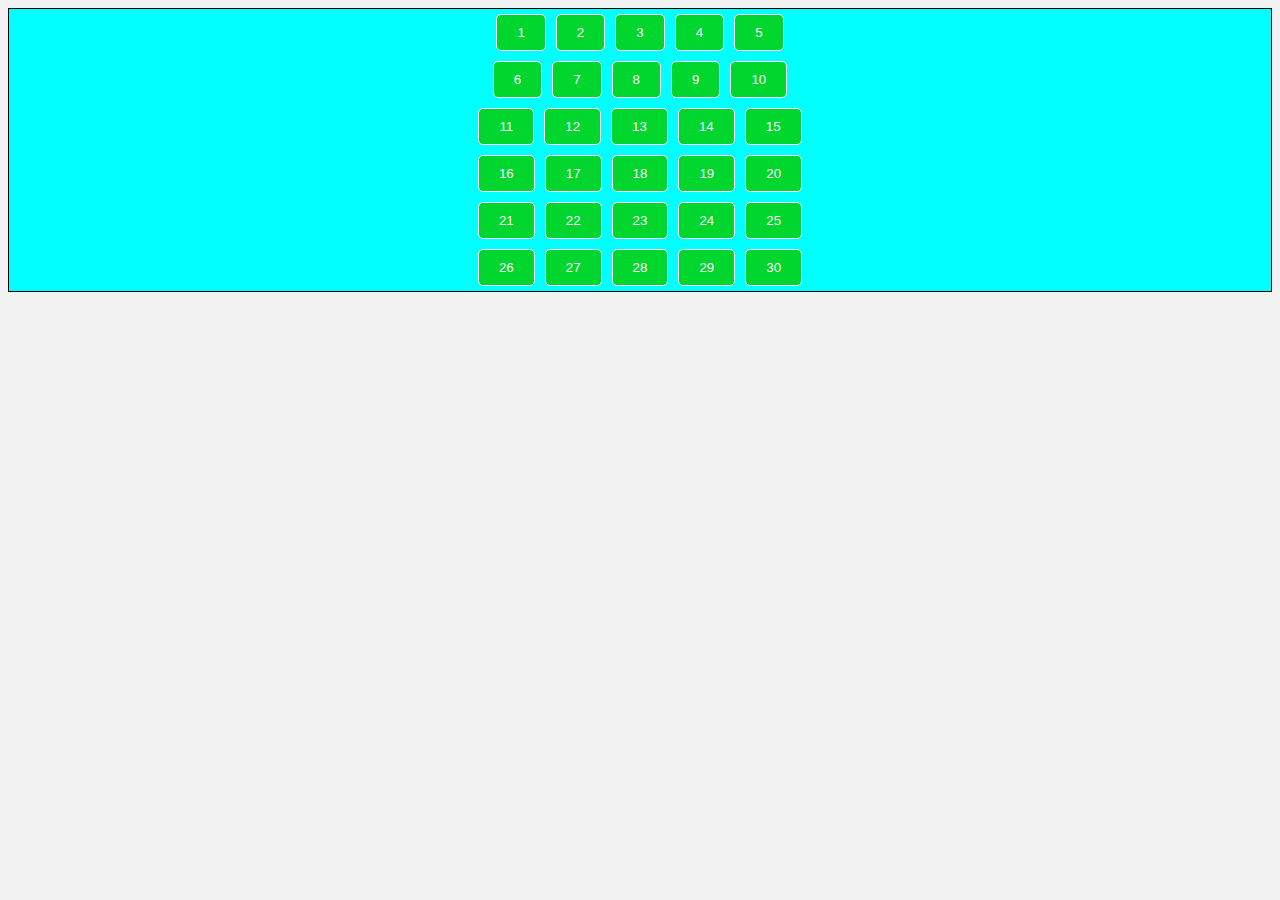
<file: DIFFERENT-COLOURS-JS/index.html>
<!DOCTYPE html>
<html>
<head>
	<title>DYNAMIC DIFFERENT COLOURS</title>
	<link rel="stylesheet" type="text/css" href="style.css">
</head>

<body>
	<div id="container">

	</div>
	<script src="buttons.js"></script>
</body>

</html>
</file>
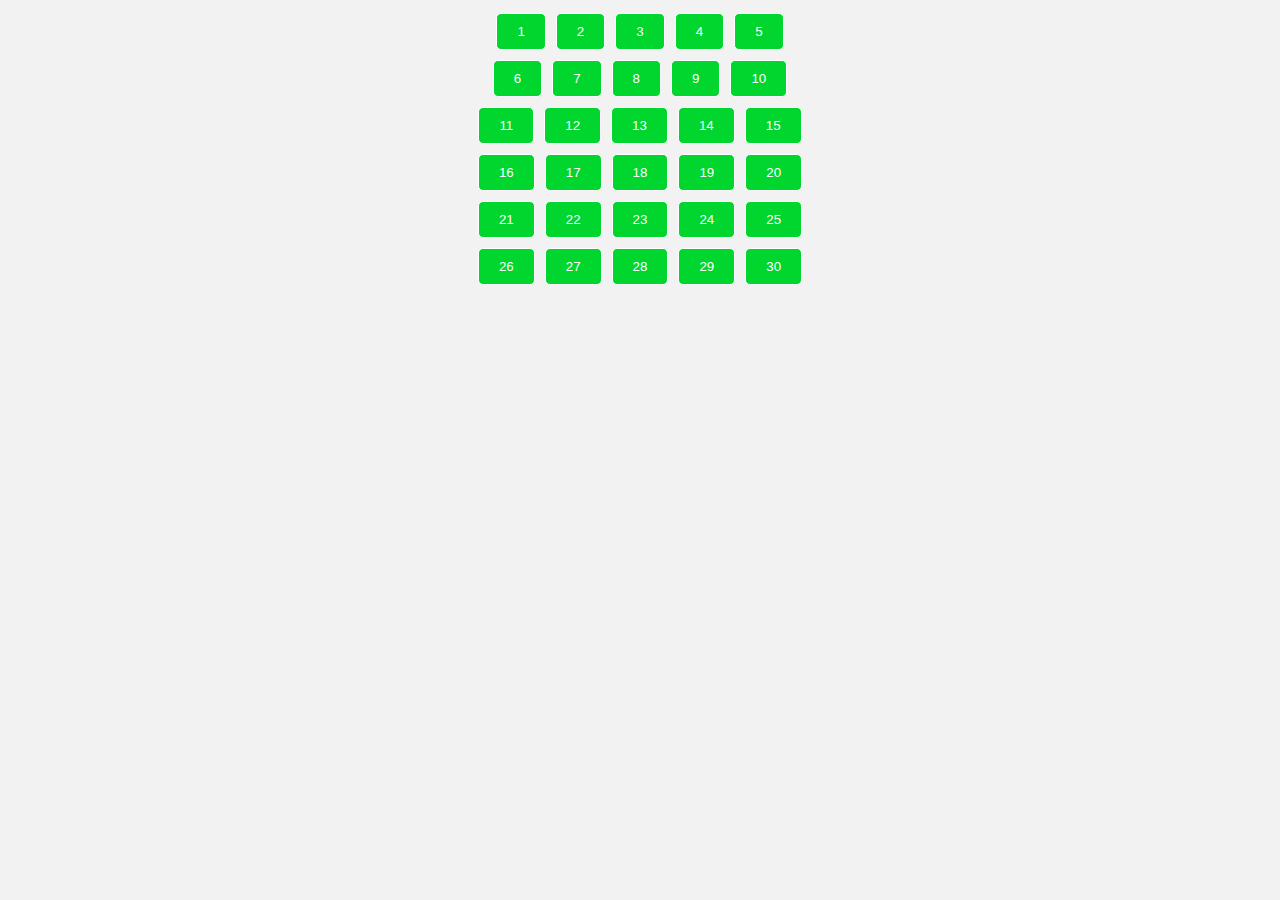
<file: GREEN-RED-BUTTONS-JS/index.html>
<!DOCTYPE html>
<html>
<head>
	<title>DYNAMIC GREEN & RED BUTTONS</title>
	<link rel="stylesheet" type="text/css" href="style.css">
</head>

<body>
	<div id="container">

	</div>
	<script src="buttons.js"></script>
</body>

</html>
</file>
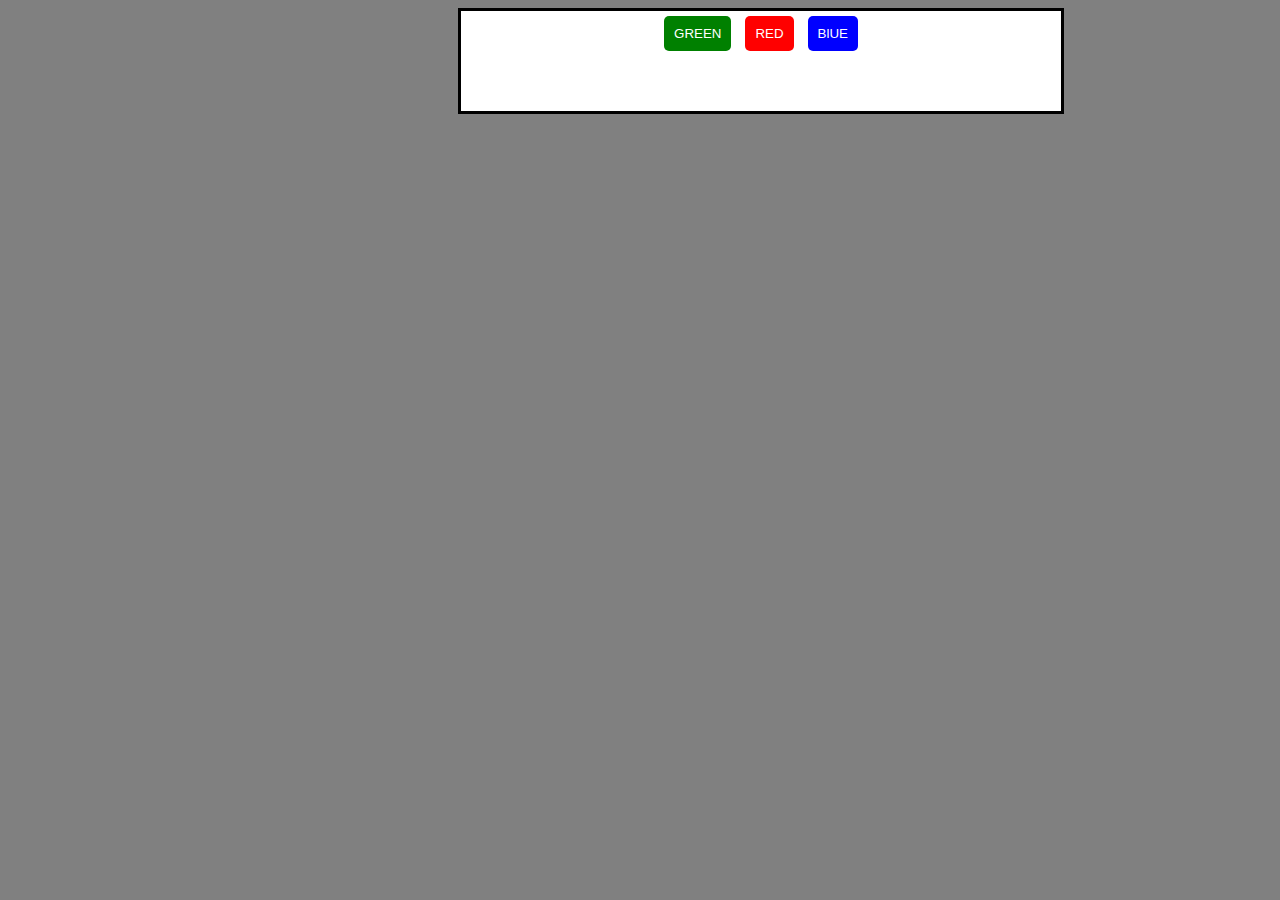
<file: LAB3-BUTTONS-JS/index.html>
<!DOCTYPE html>
<html>
<head>
	<title>Button Color Change Example</title>
	<link rel="stylesheet" type="text/css" href="style.css">
</head>
<body>
    <div id="container">
        <button id="green-btn">GREEN</button>
        <button id="red-btn">RED</button>
        <button id="blue-btn">BlUE</button>
    </div>
	
	<script src="script.js"></script>
</body>
</html>
</file>
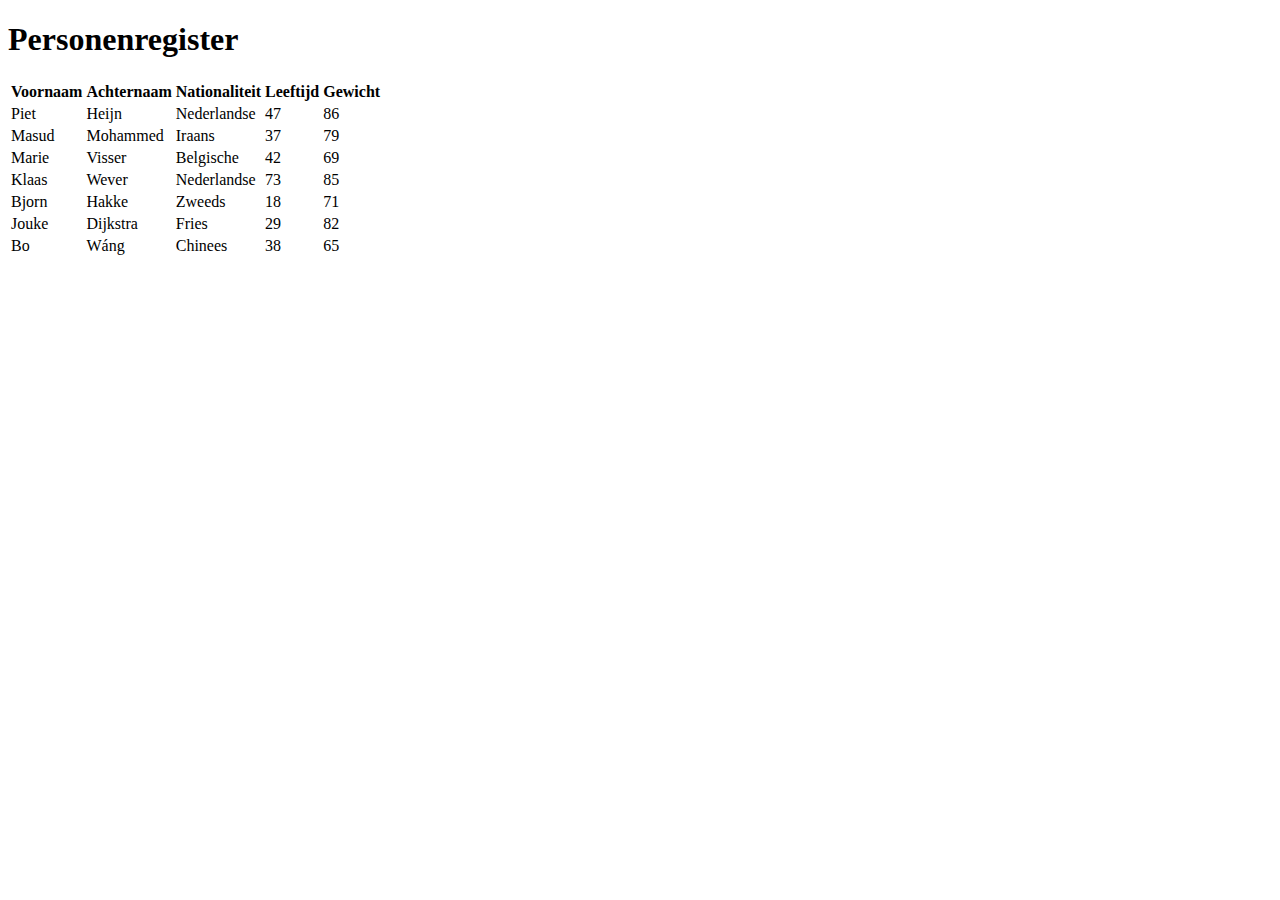
<file: PERSON-MANAGER-JS/index.html>
<!DOCTYPE html>
<html>
<head>
	<title>Personenregister</title>
</head>
<body>
	<h1>Personenregister</h1>
	<table>
		<thead>
			<tr>
				<th>Voornaam</th>
				<th>Achternaam</th>
				<th>Nationaliteit</th>
				<th>Leeftijd</th>
				<th>Gewicht</th>
			</tr>
		</thead>
		<tbody>
            
			<script>
				// lijst met personen
				var personen = [{
				   "voornaam": "Piet",
				   "achternaam": "Heijn",
				   "nationaliteit": "Nederlandse",
				   "leeftijd": 47,
				   "gewicht": 86
				},
				{
				   "voornaam": "Masud",
				   "achternaam": "Mohammed",
				   "nationaliteit": "Iraans",
				   "leeftijd": 37,
				   "gewicht": 79
				},
				{
				   "voornaam": "Marie",
				   "achternaam": "Visser",
				   "nationaliteit": "Belgische",
				   "leeftijd": 42,
				   "gewicht": 69
				},
				{
				   "voornaam": "Klaas",
				   "achternaam": "Wever",
				   "nationaliteit": "Nederlandse",
				   "leeftijd": 73,
				   "gewicht": 85
				},
				{
				   "voornaam": "Bjorn",
				   "achternaam": "Hakke",
				   "nationaliteit": "Zweeds",
				   "leeftijd": 18,
				   "gewicht": 71
				},
				{
				   "voornaam": "Jouke",
				   "achternaam": "Dijkstra",
				   "nationaliteit": "Fries",
				   "leeftijd": 29,
				   "gewicht": 82
				},
				{
				   "voornaam": "Bo",
				   "achternaam": "Wáng",
				   "nationaliteit": "Chinees",
				   "leeftijd": 38,
				   "gewicht": 65
				}];
				
				// loop door de personen en voeg hun gegevens toe aan de tabel
				for (var i = 0; i < personen.length; i++) {
					var persoon = personen[i];
					document.write("<tr>");
					document.write("<td>" + persoon.voornaam + "</td>");
					document.write("<td>" + persoon.achternaam + "</td>");
					document.write("<td>" + persoon.nationaliteit + "</td>");
					document.write("<td>" + persoon.leeftijd + "</td>");
					document.write("<td>" + persoon.gewicht + "</td>");
					document.write("</tr>");
				}
			</script>
		</tbody>
	</table>
</body>
</html>
</file>
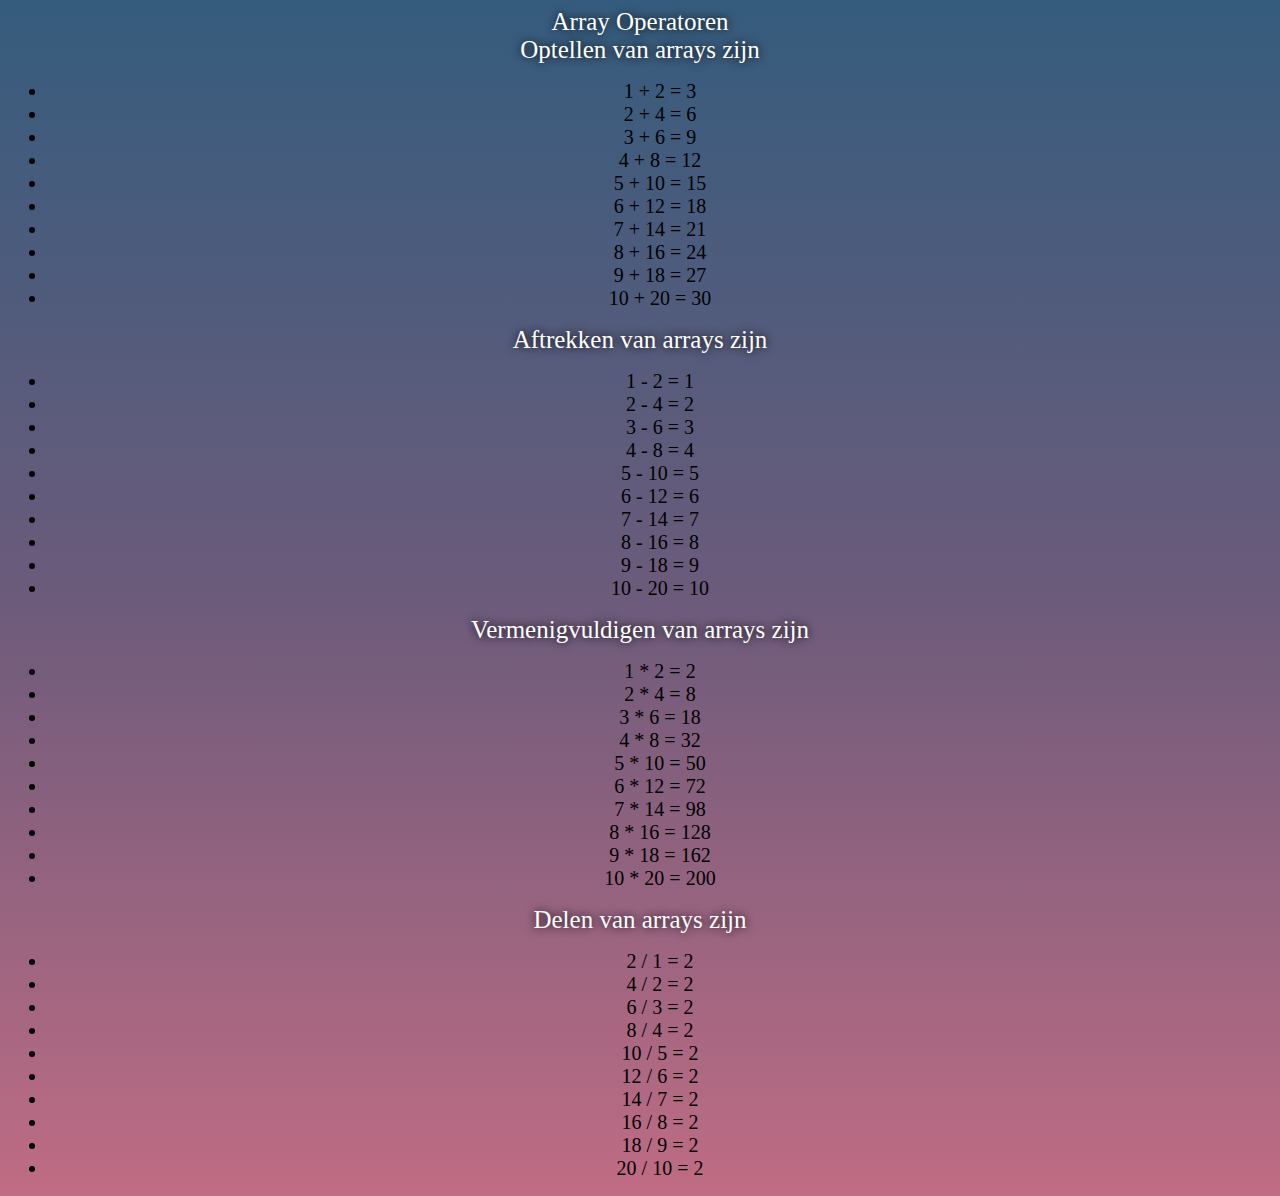
<file: REKENEN-ARRAYS/index.html>
<!DOCTYPE html>
<html lang="en">
<head>
    <meta charset="UTF-8">
    <meta http-equiv="X-UA-Compatible" content="IE=edge">
    <meta name="viewport" content="width=device-width, initial-scale=1.0">
    <title>Rekenen Arrays</title>
    <link rel="stylesheet" href="style.css">
</head>
<body>
    
    <script>

var arrayEen = [1,2,3,4,5,6,7,8,9,10];
var arrayTwee = [2,4,6,8,10,12,14,16,18,20];

document.write("<h1>Array Operatoren</h1>");


function optellen(arr1, arr2) {
document.write("<h1>Optellen van arrays zijn</h1>");

  var result = [];
  for (var i = 0; i < arr1.length; i++) {
    result.push(arr1[i] + arr2[i]);
  }
  document.write("<ul>");
  for (var i = 0; i < result.length; i++) {
    document.write("<li>" + arr1[i] + " + " + arr2[i] + " = " + result[i] + "</li>");

  }
  document.write("</ul>");
}



function aftrekken(arr1, arr2) {
document.write("<h1>Aftrekken van arrays zijn</h1>");

  var result = [];
  for (var i = 0; i < arr1.length; i++) {
    result.push(arr1[i] - arr2[i]);
  }
  document.write("<ul>");
  for (var i = 0; i < result.length; i++) {
    document.write("<li>" + arr2[i] + " - " + arr1[i] + " = " + result[i] + "</li>");
  }
  document.write("</ul>");
}

function vermenigvuldigen(arr1, arr2) {
document.write("<h1>Vermenigvuldigen van arrays zijn</h1>");

  var result = [];
  for (var i = 0; i < arr1.length; i++) {
    result.push(arr1[i] * arr2[i]);
  }
  document.write("<ul>");
  for (var i = 0; i < result.length; i++) {
    document.write("<li>" + arr1[i] + " * " + arr2[i] + " = " + result[i] + "</li>");
  }
  document.write("</ul>");
}


function delen(arr1, arr2) {
document.write("<h1>Delen van arrays zijn</h1>");

  var result = [];
  for (var i = 0; i < arr1.length; i++) {
    result.push(arr2[i] / arr1[i]);
  }
  document.write("<ul>");
  for (var i = 0; i < result.length; i++) {
    document.write("<li>" + arr2[i] + " / " + arr1[i] + " = " + result[i] + "</li>");
  }
  document.write("</ul>");
}

optellen(arrayEen, arrayTwee);
aftrekken(arrayTwee, arrayEen);
vermenigvuldigen(arrayEen, arrayTwee);
delen(arrayEen, arrayTwee);


    




    </script>

</body>
</html>
</file>
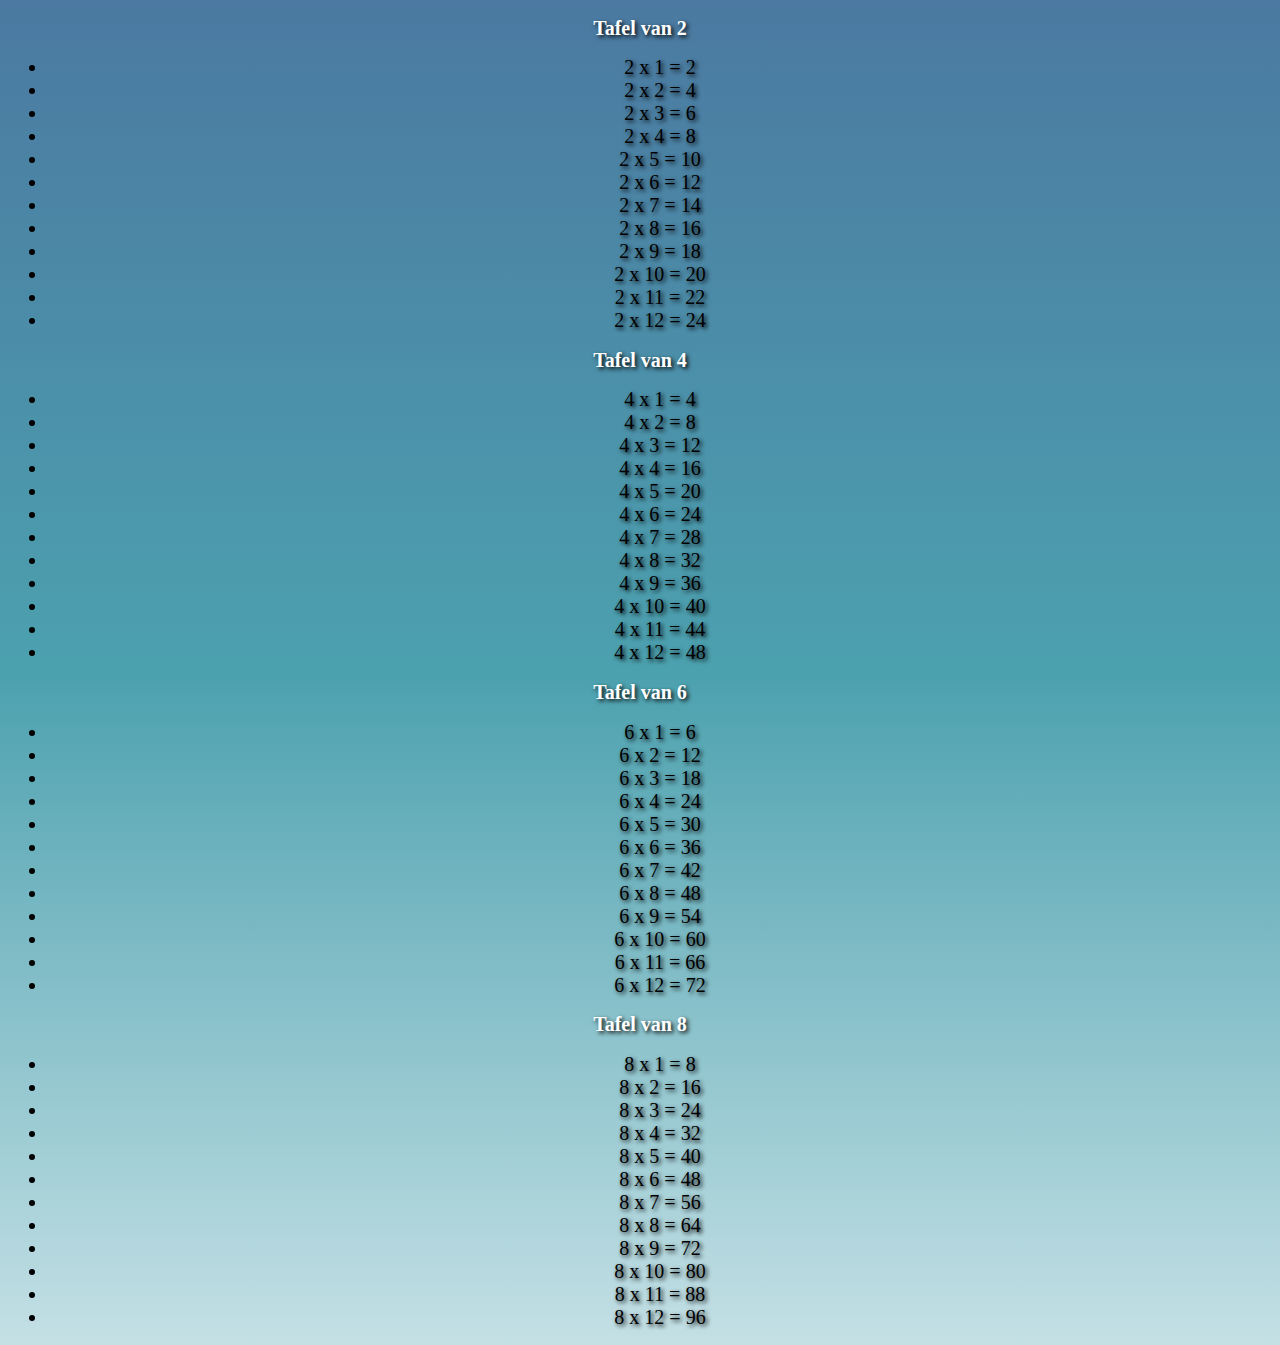
<file: TAFELS-ARRAYS/index.html>
<!DOCTYPE html>
<html lang="en">
<head>
    <meta charset="UTF-8">
    <meta http-equiv="X-UA-Compatible" content="IE=edge">
    <meta name="viewport" content="width=device-width, initial-scale=1.0">
    <title>TAFELS-ARRAYS</title>
    <link rel="stylesheet" href="style.css">
</head>
<body>

    <script>

    // Maak een array aan met de tafels die we willen berekenen
    var tafelArray = [2, 4, 6, 8];

    // Loop over elk getal in de array en bereken de tafel
    for (var i = 0; i < tafelArray.length; i++) {
    // Maak een nieuwe array aan om de tafel in op te slaan
    var tafel = [];

    // Loop over de vermenigvuldigingen en voeg deze toe aan de tafel array
    for (var j = 1; j <= 12; j++) {
        tafel.push(j * tafelArray[i]);
    }

    // Schrijf de tafel array naar het scherm
    document.write("<h2>Tafel van " + tafelArray[i] + "</h2>");
    document.write("<ul>");
    for (var k = 0; k < tafel.length; k++) {
        document.write("<li>" + tafelArray[i] + " x " + (k + 1) + " = " + tafel[k] + "</li>");
    }
    document.write("</ul>");
    }


    </script>
    
</body>
</html>
</file>
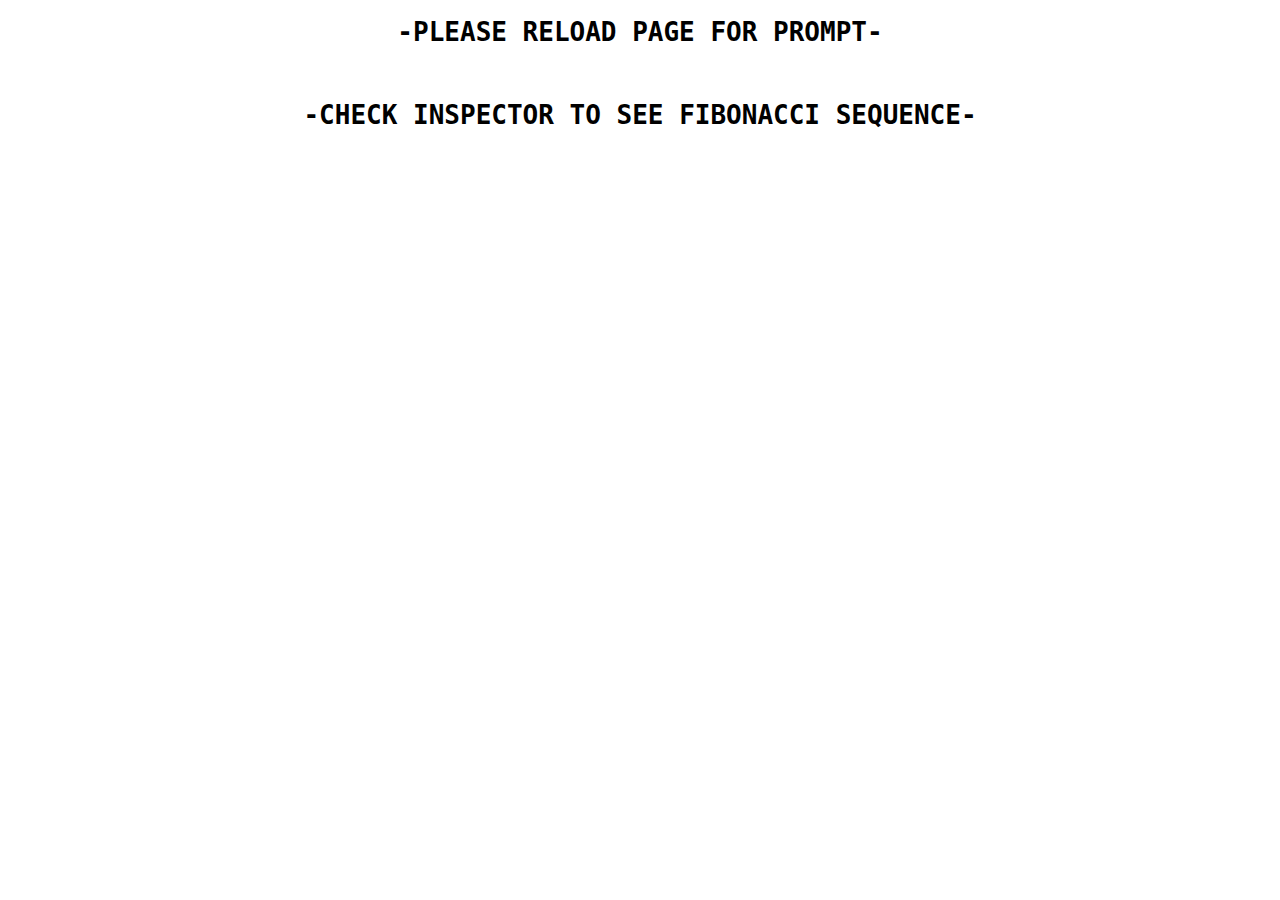
<file: Fibonacci Reeks JS/fibonacci.html>
<!DOCTYPE html>
<html lang="en">
<head>
  <meta charset="UTF-8">
  <meta http-equiv="X-UA-Compatible" content="IE=edge">
  <meta name="viewport" content="width=device-width, initial-scale=1.0">
  <title>Fibonacci</title>
</head>
<body>
  <h1 style="position: relative; text-align: center; font-family: monospace;">-PLEASE RELOAD PAGE FOR PROMPT-</h1>
  <br>
  <h1 style="position: relative; text-align: center; font-family: monospace;">-CHECK INSPECTOR TO SEE FIBONACCI SEQUENCE-</h1>


  <script>
  // program to generate fibonacci series up to a certain number

// take input from the user
const number = parseInt(prompt('Enter a positive number: '));
let n1 = 0, n2 = 1, nextTerm;

console.log('Fibonacci Series:');
console.log(n1); // print 0
console.log(n2); // print 1

nextTerm = n1 + n2;

while (nextTerm <= number) {

    // print the next term
    console.log(nextTerm);

    n1 = n2;
    n2 = nextTerm;
    nextTerm = n1 + n2;
}
  </script>
</body>
</html>
</file>
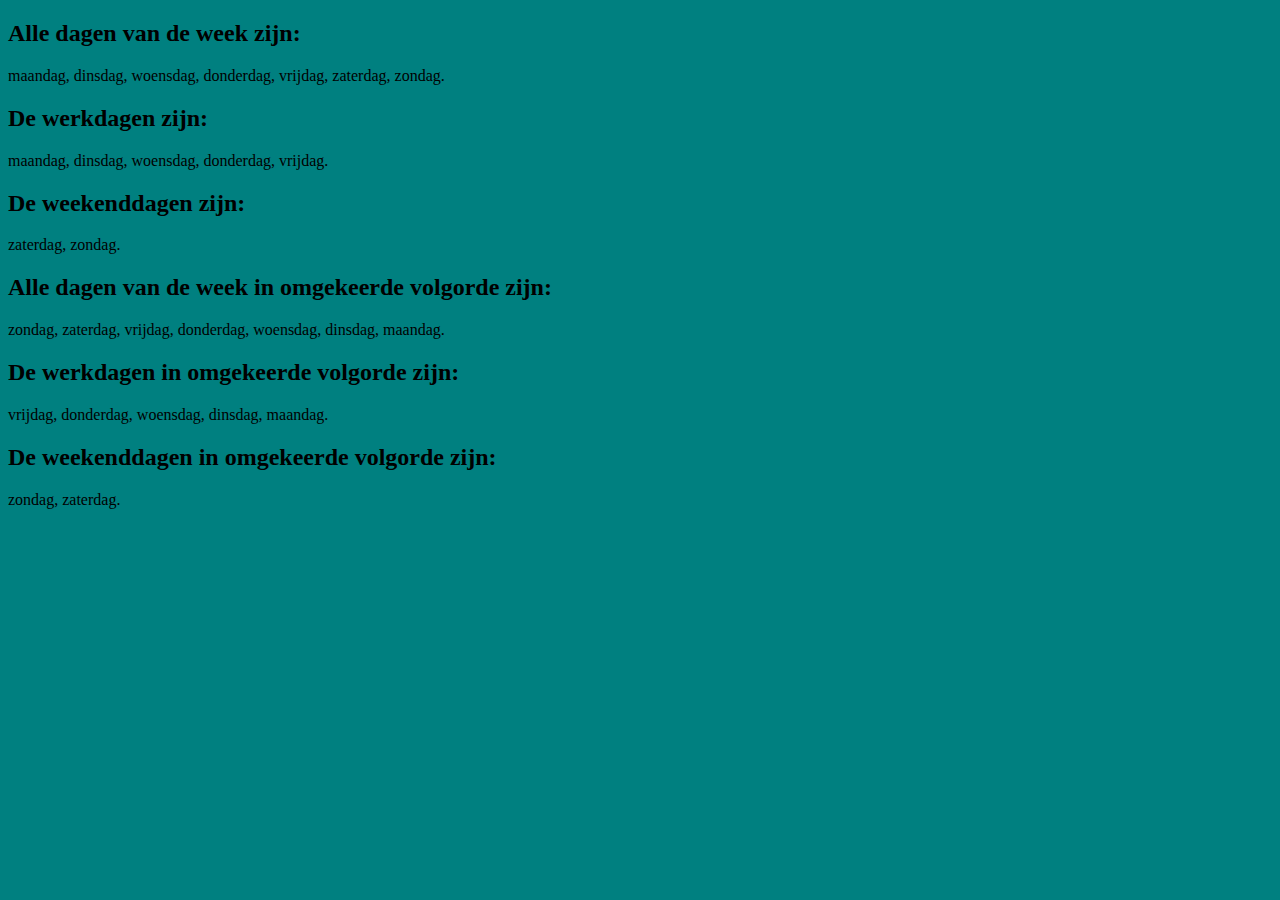
<file: JAVASCRIPT-ARRAYS/arrays.html>
<!DOCTYPE html>
<html lang="en">
<head>
    <meta charset="UTF-8">
    <meta http-equiv="X-UA-Compatible" content="IE=edge">
    <meta name="viewport" content="width=device-width, initial-scale=1.0">
    <title>Weekdays</title>
    <link rel="stylesheet" href="style.css">
</head>
<body>

    <script>    

    // Maak een array met de dagen van de week
    const dagenVanDeWeek = ["maandag", "dinsdag", "woensdag", "donderdag", "vrijdag", "zaterdag", "zondag"];

    // Kopje h2 "Alle dagen van de week zijn:"
    document.write("<h2>Alle dagen van de week zijn:</h2>");
    document.write(dagenVanDeWeek.join(", ") + ".");

    // Kopje h2 "De werkdagen zijn:"
    document.write("<h2>De werkdagen zijn:</h2>");
    document.write(dagenVanDeWeek.slice(0, 5).join(", ") + ".");

    // Kopje h2 "De weekenddagen zijn:"
    document.write("<h2>De weekenddagen zijn:</h2>");
    document.write(dagenVanDeWeek.slice(5).join(", ") + ".");

    // Kopje h2 "Alle dagen van de week in omgekeerde volgorde zijn:"
    document.write("<h2>Alle dagen van de week in omgekeerde volgorde zijn:</h2>");
    document.write(dagenVanDeWeek.slice().reverse().join(", ") + ".");

    // Kopje h2 "De werkdagen in omgekeerde volgorde zijn:"
    document.write("<h2>De werkdagen in omgekeerde volgorde zijn:</h2>");
    document.write(dagenVanDeWeek.slice(0, 5).reverse().join(", ") + ".");

    // Kopje h2 "De weekenddagen in omgekeerde volgorde zijn:"
    document.write("<h2>De weekenddagen in omgekeerde volgorde zijn:</h2>");
    document.write(dagenVanDeWeek.slice(5).reverse().join(", ") + ".");


        
    </script>

</body>
</html>
</file>
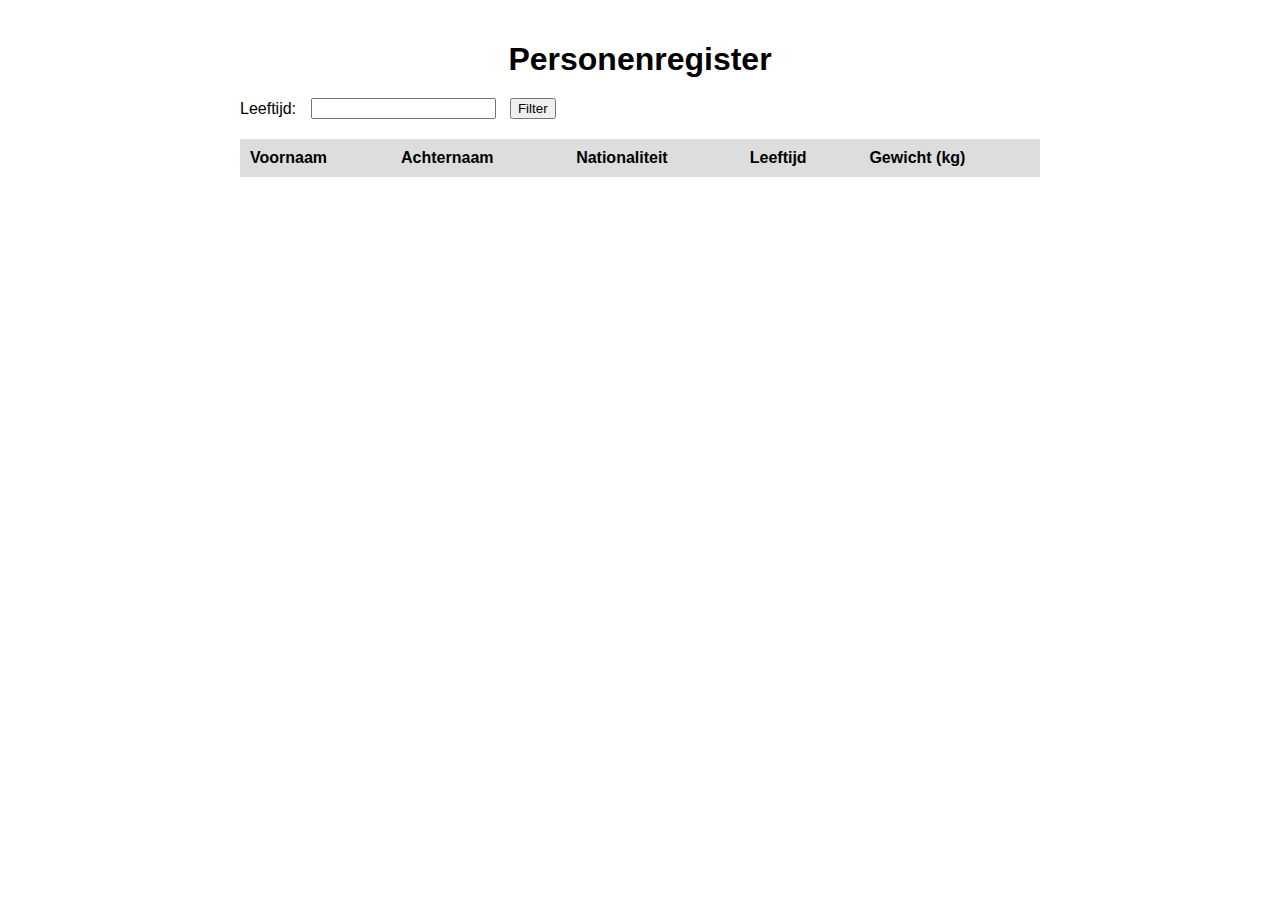
<file: PERSON-MANAGER-JS/leeftijdfilter.html>
<!DOCTYPE html>
<html>
<head>
	<meta charset="UTF-8">
	<title>Opdracht 3: Leeftijdsfilter</title>
	<link rel="stylesheet" type="text/css" href="style.css">
</head>
<body>
	<div id="container">
		<h1>Personenregister</h1>
		<div id="filter-container">
			<label for="leeftijd-input">Leeftijd:</label>
			<input type="number" id="leeftijd-input" min="0">
			<button id="filter-btn">Filter</button>
		</div>
		<table id="personen-tabel">
			<thead>
				<tr>
					<th>Voornaam</th>
					<th>Achternaam</th>
					<th>Nationaliteit</th>
					<th>Leeftijd</th>
					<th>Gewicht (kg)</th>
				</tr>
			</thead>
			<tbody id="personen-tbody">
			</tbody>
		</table>
	</div>
	<script src="script.js"></script>
</body>
</html>
</file>
<file: DIFFERENT-COLOURS-JS/style.css>
body {
	background-color: #f2f2f2;

	
}

button {
	background-color: rgb(0, 214, 46);
	color: white;
	padding: 10px 20px;
	border: 1px solid;
	border-radius: 5px;
	margin: 5px;
	cursor: pointer;
}

.red {
	background-color: red;
}

#container{
	background-color: aqua;
	position: relative;
	text-align: center;
	border: 1px solid;
}
</file>
<file: GREEN-RED-BUTTONS-JS/style.css>
body {
	background-color: #f2f2f2;
}


#grid{
	position: relative;
	text-align: center;
}

button {
	background-color: rgb(0, 214, 46);
	color: white;
	padding: 10px 20px;
	border: 1px solid;
	border-radius: 5px;
	margin: 5px;
	cursor: pointer;
}

button:hover{
	background-image: linear-gradient(#20BF55,#01BAEF);
	
}

.red {
	background-color: red !important;
}

#container{
	position: relative;
	text-align: center;
}
</file>
<file: LAB3-BUTTONS-JS/style.css>
#container{
    text-align: center;
    position: relative;
    border: 3px solid;
    height: 100px;
    width: 600px;
    left: 450px;
    background-color: white;
    
    
}

#greenbtn{
    position: relative;
    text-align: center;
    background-color: #37d952;
    border: none;
    color: white;
    padding: 30px 50px;
    text-align: center;
    text-decoration: none;
    display: inline-block;
    font-size: 16px;
    margin: 4px 2px;
    cursor: pointer;
}

#redbtn{
    position: relative;
    text-align: center;
    background-color: #e01414;
    border: none;
    color: white;
    padding: 30px 50px;
    text-align: center;
    text-decoration: none;
    display: inline-block;
    font-size: 16px;
    margin: 4px 2px;
    cursor: pointer;
}

#bluebtn{
    position: relative;
    text-align: center;
    background-color: #00a3da;
    border: none;
    color: white;
    padding: 30px 50px;
    text-align: center;
    text-decoration: none;
    display: inline-block;
    font-size: 16px;
    margin: 4px 2px;
    cursor: pointer;
}

#greenbtn:hover{
    background-color: #151021;

}

#redbtn:hover{
    background-color: #151021;
}

#bluebtn:hover{
    background-color: #151021;
}

body {
	background-color: grey;
}

button {
	padding: 10px;
	margin: 5px;
	border: none;
	border-radius: 5px;
	color: #fff;
	cursor: pointer;
}



#container{
    text-align: center;
    position: relative;
    border: 3px solid;
    height: 100px;
    width: 600px;
    left: 450px;
    
    
}

body {
	background-color: grey;
}

button {
	padding: 10px;
	margin: 5px;
	border: none;
	border-radius: 5px;
	color: #fff;
	cursor: pointer;
}

#green-btn {
	background-color: green;
}

#red-btn {
	background-color: red;
}

#blue-btn {
	background-color: blue;
}
</file>
<file: REKENEN-ARRAYS/style.css>
body{
    background-color: aqua;
    text-align: center;
    background-image: linear-gradient(#355C7D,#6C5B7B,#C06C84);
}

li {
    font-size: 20px;
  }

h1{
    font-size: 25px;
    color: white;
    text-align: center;
    font-family: 'Lobster', cursive;
    font-weight: 200;
    margin: 0;
    padding: 0;
    text-shadow: 0 0 10px #000;
}
</file>
<file: TAFELS-ARRAYS/style.css>
body{
    background-color: aqua;
    background-image: linear-gradient(#4B79A1,#4CA1AF,#C4E0E5);
    text-align: center;
}

h2{
    color: white;
    font-size: 20px;
    font-family: 'Lobster', cursive;
    text-shadow: 2px 2px 4px #000000;
}

li{
    font-size: 20px;
    text-shadow: 2px 2px 4px #000000;
}
</file>
<file: JAVASCRIPT-ARRAYS/style.css>
body{
    background-color: teal;
}

#h2{
    font-size: 23px;
    color: red;
}
</file>
<file: PERSON-MANAGER-JS/style.css>
body {
	margin: 0;
	padding: 0;
	font-family: sans-serif;
}

#container {
	max-width: 800px;
	margin: 0 auto;
	padding: 20px;
}

h1 {
	text-align: center;
	margin-bottom: 20px;
}

#filter-container {
	margin-bottom: 20px;
}

#filter-container label, #filter-container input, #filter-container button {
	display: inline-block;
	vertical-align: middle;
	margin-right: 10px;
}

#personen-tabel {
	width: 100%;
	border-collapse: collapse;
}

#personen-tabel th {
	background-color: #ddd;
	padding: 10px;
	text-align: left;
}

#personen-tabel td {
	padding: 10px;
	border: 1px solid #ddd;
}

.highlight {
	background-color: yellow;
}
</file>
